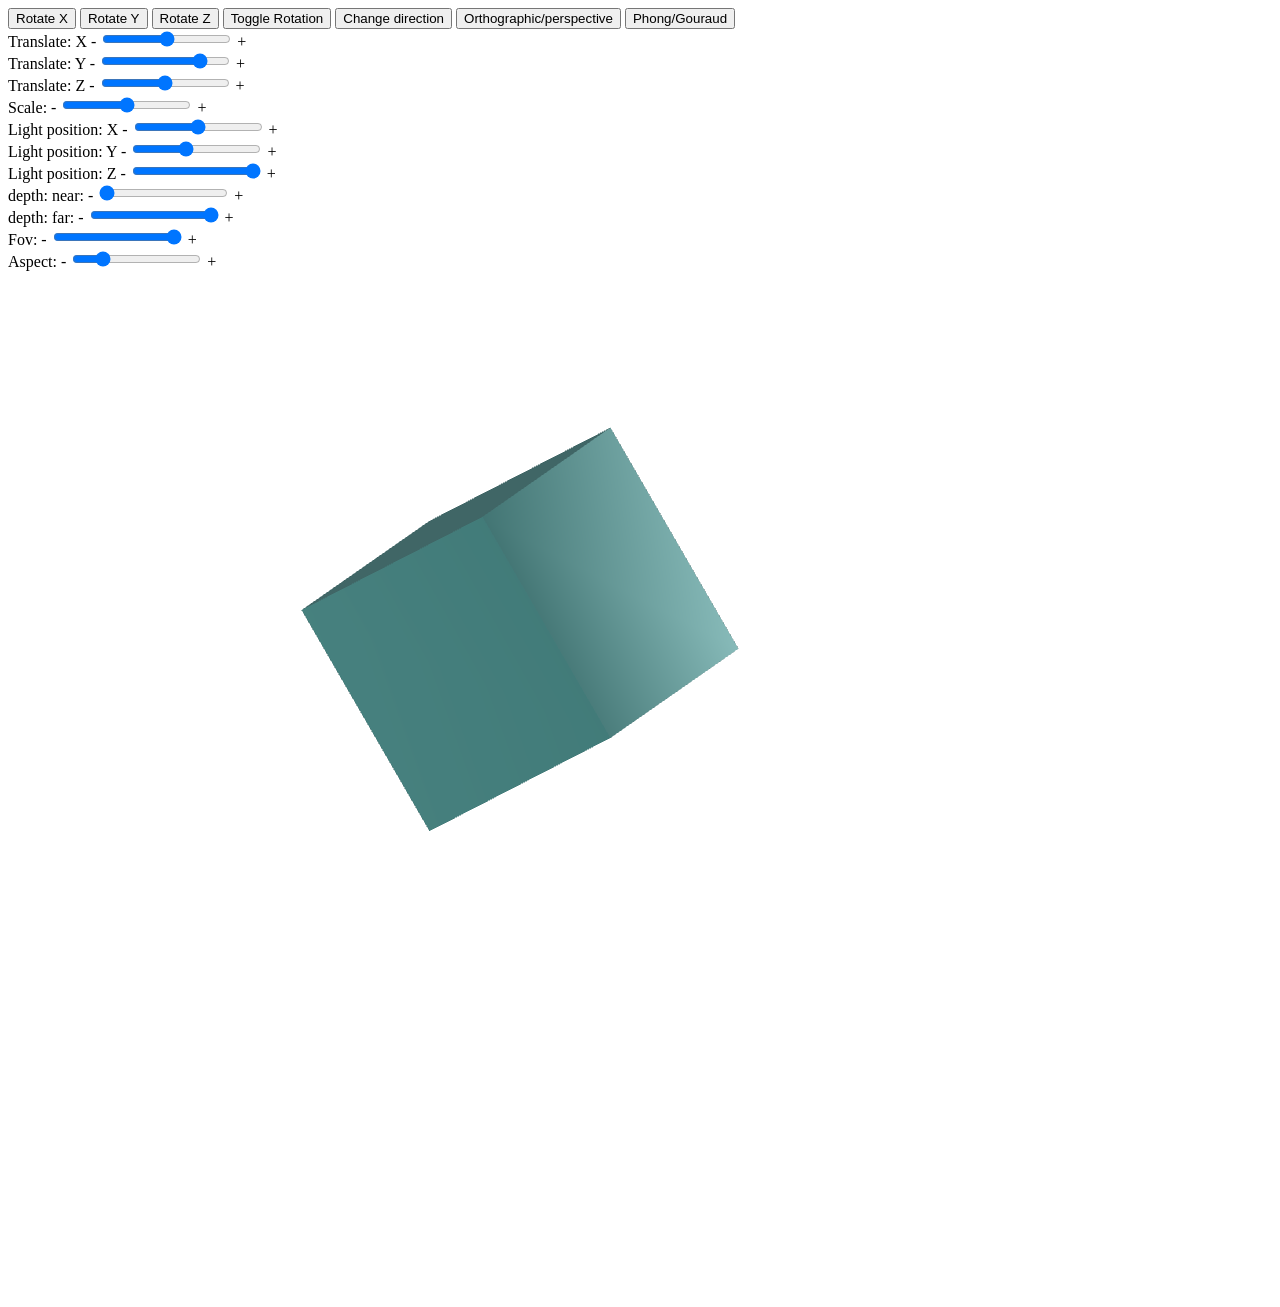
<file: 3dcube/3dcube.html>
<!DOCTYPE html>
<html>
<button id = "ButtonX">Rotate X</button>
<button id = "ButtonY">Rotate Y</button>
<button id = "ButtonZ">Rotate Z</button>
<button id = "ButtonT">Toggle Rotation</button>
<!-- Problem 1 Implementing a button to change the current rotation direction -->
<button id = "ButtonC">Change direction</button>

<button id = "ButtonO">Orthographic/perspective</button>

<!-- problem 7: button to switch between gouraud and phong shading -->
<button id = "ButtonS">Phong/Gouraud</button>


<!-- problem 3: translation and scaling sliders -->
<div>Translate: X - <input id="tx" type="range" min="-1" max="1" step="0.01" value="0" /> + </div>
<div>Translate: Y - <input id="ty" type="range" min="-1" max="1" step="0.01" value="0.6" /> + </div>
<div>Translate: Z - <input id="tz" type="range" min="-1" max="1" step="0.01" value="0" /> + </div>
<div>Scale: - <input id="s" type="range" min="0" max="1" step="0.01" value="0.5" /> + </div>

<!-- problem 6: light position sliders -->
<div>Light position: X - <input id="lx" type="range" min="-10" max="10" step="0.01" value="0" /> + </div>
<div>Light position: Y - <input id="ly" type="range" min="-10" max="10" step="0.01" value="-2" /> + </div>
<div>Light position: Z - <input id="lz" type="range" min="-10" max="10" step="0.01" value="10" /> + </div>

<!-- problem 4 & 5: near, far, fov and aspect sliders -->
<div>depth: near: - <input id="depthSlider" type="range" min="0.3" max="4.1" step="0.003" value="0.3" /> + </div>
<div>depth: far: - <input id="depthSlider2" type="range" min="0.2" max="4" step="0.002" value="4" /> + </div>
<div>Fov: - <input id="fov" type="range" min="1" max="100" step="0.00001" value="100" /> + </div>
<div>Aspect: - <input id="aspect" type="range" min="0.5" max="3" step="0.00001" value="1" /> + </div>

<script id="vertex-shader" type="x-shader/x-vertex">



attribute  vec3 vNormal;
attribute  vec4 vPosition;
attribute  vec4 vColor;

varying vec4 fColor;
varying vec3 fNormal;
uniform vec3 theta;

// problem 2
uniform mat4 modelViewMatrix;
uniform mat4 projectionMatrix;

// problem 6
uniform vec4 ambientProduct, diffuseProduct, specularProduct;
uniform vec4 lightPosition;
uniform float shininess;
varying vec3 N, L, E;
//problem 7: shading button flag
uniform bool shadingBool;

// problem 7: calculating gouraud shading in the vertex shader
void main()
{
	fNormal = mat3(modelViewMatrix) * vNormal;
    vec3 pos = -(modelViewMatrix * vPosition).xyz;

    //fixed light postion
    vec3 light = lightPosition.xyz;
    L = normalize( light - pos );
    E = normalize( -pos );
    vec3 H = normalize( L + E );
    vec4 NN = vec4(vNormal,0);
    // Transform vertex normal into eye coordinates
    N = normalize( (modelViewMatrix*NN).xyz);
  if(shadingBool){
		// Compute terms in the illumination equation
		vec4 ambient = ambientProduct;
		float Kd = max( dot(L, N), 0.0 );
		vec4  diffuse = Kd*diffuseProduct;
		float Ks = pow( max(dot(N, H), 0.0), shininess );
		vec4  specular = Ks * specularProduct;
		if( dot(L, N) < 0.0 ) {
			specular = vec4(0.0, 0.0, 0.0, 1.0);
		}
		gl_Position = projectionMatrix * modelViewMatrix * vPosition;
		fColor = ambient + diffuse +specular;
		fColor.a = 1.0;
	} else {
		gl_Position = projectionMatrix * modelViewMatrix * vPosition;
	}
}
</script>
<script id="fragment-shader" type="x-shader/x-fragment">
precision mediump float;
varying vec4 fColor;

uniform vec4 AmbientProduct;
uniform vec4 DiffuseProduct;
uniform vec4 SpecularProduct;
uniform float Shininess;
varying vec3 E, L, N;

// problem 7: shading flag
uniform bool Shadingbool;
uniform bool shadingBool;

// problem 7: calculating phong shading in the vertex shader
void main()
{

  if (shadingBool){
		gl_FragColor = fColor;
	}
	if (Shadingbool){
	vec4 fColor2;
	vec3 H = normalize( L + E );
	vec4 Ambient = AmbientProduct;
	float kd = max( dot(L, N), 0.0 );
	vec4 Diffuse = kd*DiffuseProduct;
	float ks = pow( max(dot(N, H), 0.0), Shininess );
	vec4 Specular = ks * SpecularProduct;
	if( dot(L, N) < 0.0 ) Specular = vec4(0.0, 0.0, 0.0, 1.0);
	fColor2 = Ambient + Diffuse + Specular;
	fColor2.a = 1.0;
	gl_FragColor = fColor2;
	}

}

</script>

<script type="text/javascript" src="../Common/webgl-utils.js"></script>
<script type="text/javascript" src="../Common/initShaders.js"></script>
<script type="text/javascript" src="../Common/MV.js"></script>
<script type="text/javascript" src="3dcube.js"></script>

<body>



<canvas id="gl-canvas" width="1024" height="1024">
Oops ... your browser doesn't support the HTML5 canvas element
</canvas>
</body>
</html>
</file>
